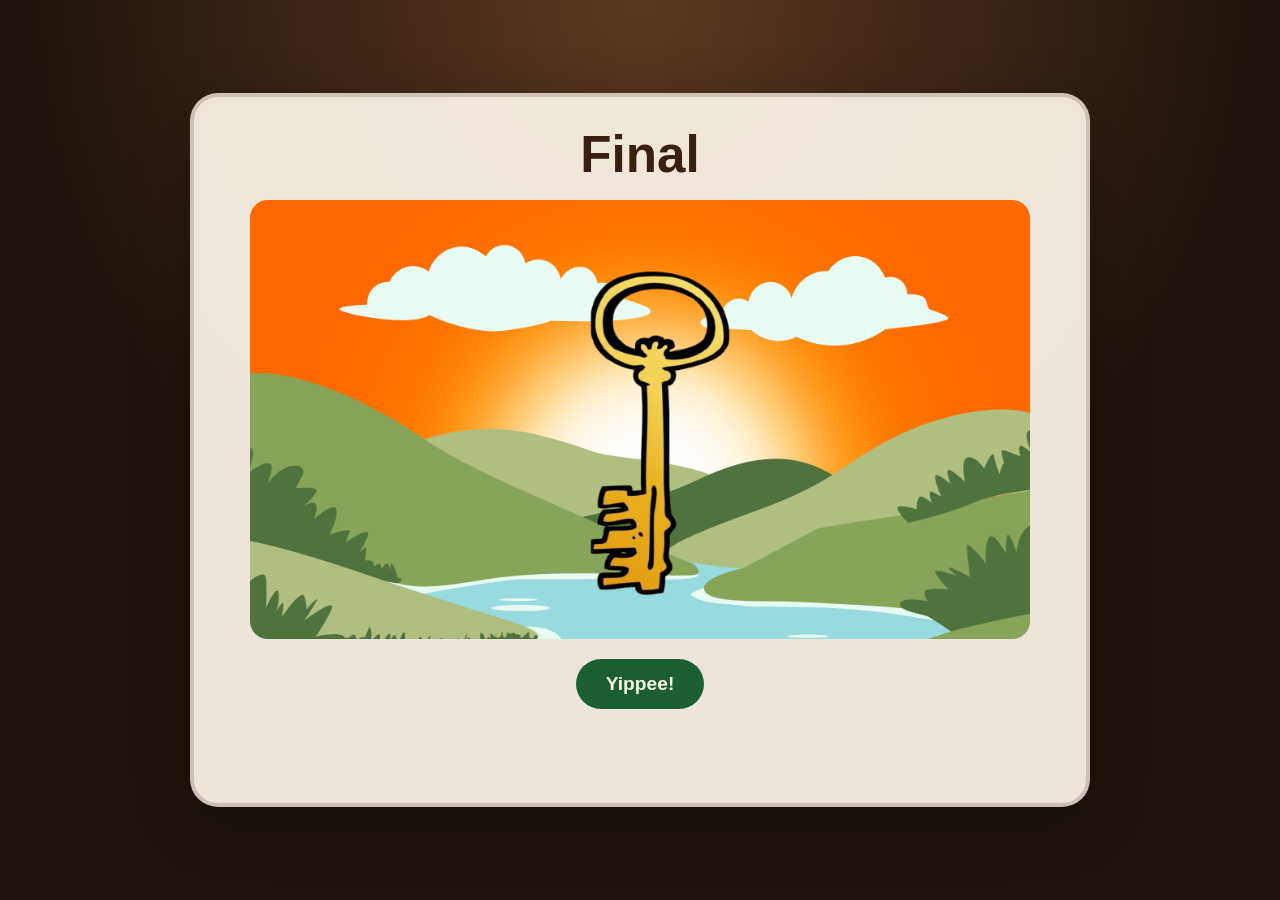
<file: final.html>
<!DOCTYPE html>
<html lang="en">
<head>
	<meta charset="UTF-8">
	<meta name="viewport" content="width=device-width, initial-scale=1.0">
	<title>Final</title>
	<style>
		:root {
			--bg: #1f140d;
			--card: #f7efe3;
			--text: #3a2010;
			--accent: #1a5e32;
			--accent-hover: #145228;
		}

		* {
			box-sizing: border-box;
		}

		body {
			margin: 0;
			min-height: 100vh;
			display: grid;
			place-items: center;
			background: radial-gradient(circle at top, #5b3922 0%, var(--bg) 55%);
			font-family: Arial, sans-serif;
			color: var(--text);
		}

		.card {
			width: min(92vw, 900px);
			background: rgba(247, 239, 227, 0.96);
			border: 4px solid rgba(58, 32, 16, 0.18);
			border-radius: 28px;
			padding: 28px;
			box-shadow: 0 18px 60px rgba(0, 0, 0, 0.28);
			text-align: center;
		}

		h1 {
			margin: 0 0 16px;
			font-size: clamp(2rem, 4vw, 3.4rem);
		}

		img {
			width: min(100%, 780px);
			height: auto;
			display: block;
			margin: 0 auto 20px;
			border-radius: 18px;
		}

		button {
			appearance: none;
			border: 0;
			border-radius: 999px;
			padding: 14px 30px;
			font-size: 1.2rem;
			font-weight: 700;
			color: #fdf7e7;
			background: var(--accent);
			cursor: pointer;
			transition: transform 0.15s ease, background-color 0.2s ease;
		}

		button:hover {
			background: var(--accent-hover);
			transform: translateY(-1px);
		}

		#message {
			min-height: 2.2em;
			margin-top: 16px;
			font-size: 1.4rem;
			font-weight: 700;
		}
	</style>
</head>
<body>
	<main class="card">
		<h1>Final</h1>
		<img src="Stove CS Project (1).png" alt="Stove CS Project image">
		<button id="yippee-button" type="button">Yippee!</button>
		<div id="message" aria-live="polite"></div>
	</main>

	<script>
		const button = document.getElementById('yippee-button');
		const message = document.getElementById('message');

		button.addEventListener('click', () => {
			message.textContent = 'Yippee!';
		});
	</script>
	<script src="music.js"></script>
</body>
</html>
</file>
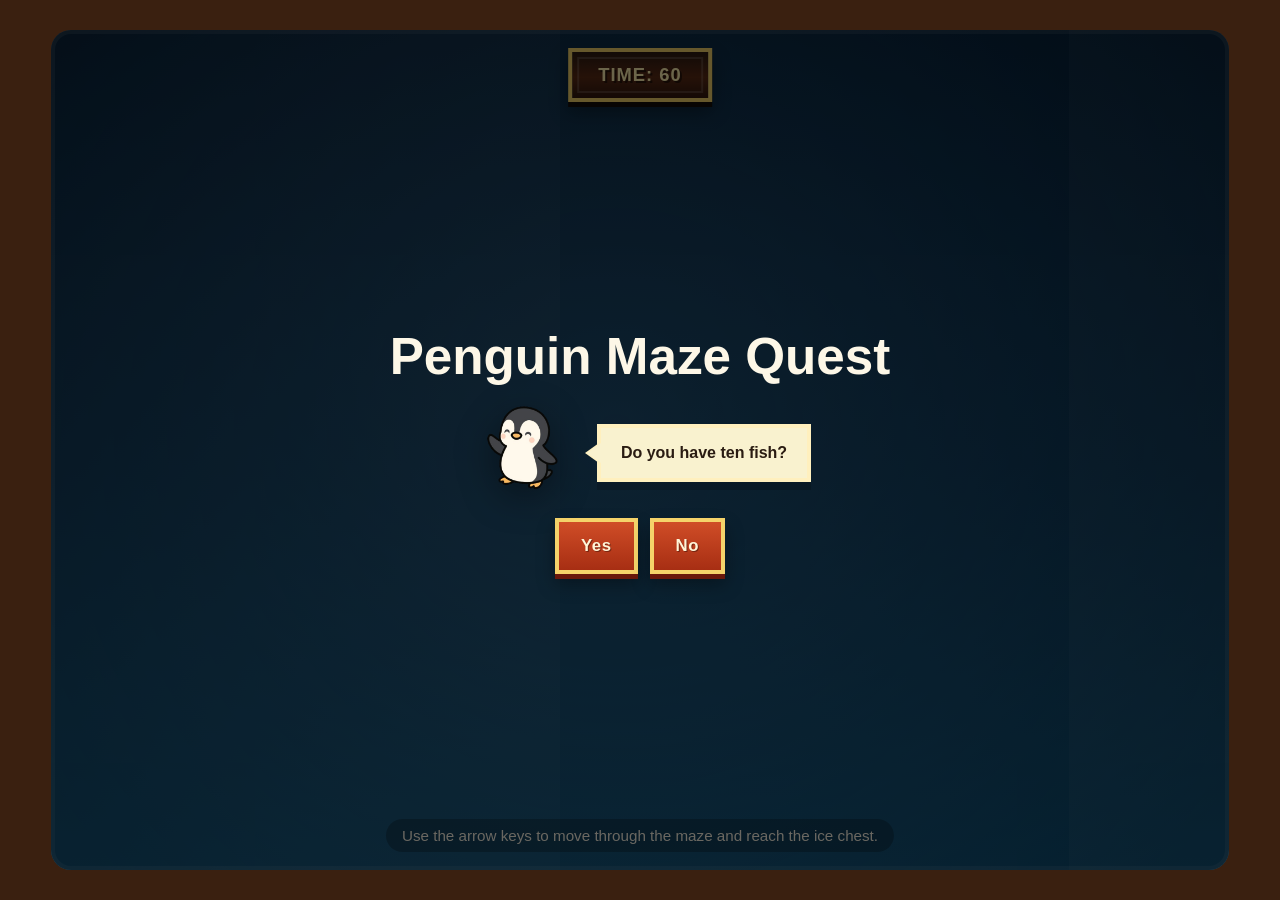
<file: maze.html>
<!DOCTYPE html>
<html lang="en">
<head>
    <meta charset="UTF-8">
    <meta name="viewport" content="width=device-width, initial-scale=1.0">
    <title>Maze Quest</title>
    <style>
        :root {
            --frame: #3a2010;
            --ocean-top: #031d35;
            --ocean-mid: #06304f;
            --ocean-bottom: #0c4b70;
            --seaweed-dark: #173726;
            --seaweed-mid: #245a43;
            --text: #fdf7e7;
        }

        html, body {
            width: 100%;
            height: 100%;
            margin: 0;
        }

        body {
            display: flex;
            justify-content: center;
            align-items: center;
            background: var(--frame);
            border: 20px solid var(--frame);
            box-sizing: border-box;
            overflow: hidden;
            font-family: Arial, Helvetica, sans-serif;
        }

        #game-wrapper {
            position: relative;
            width: 95%;
            max-width: 1300px;
            height: calc(100vh - 60px);
            border-radius: 20px;
            overflow: hidden;
            background: linear-gradient(180deg, var(--ocean-top), var(--ocean-mid) 52%, var(--ocean-bottom));
            box-shadow: inset 0 0 0 4px rgba(255, 255, 255, 0.08);
        }

        #game-wrapper::before {
            content: '';
            position: absolute;
            inset: 0;
            background:
                radial-gradient(circle at 20% 20%, rgba(128, 201, 255, 0.22), transparent 26%),
                radial-gradient(circle at 70% 30%, rgba(65, 141, 214, 0.18), transparent 28%),
                radial-gradient(circle at 30% 75%, rgba(12, 84, 153, 0.22), transparent 26%),
                linear-gradient(90deg, rgba(255,255,255,0.03) 0 24%, rgba(255,255,255,0) 24% 48%, rgba(255,255,255,0.04) 48% 72%, rgba(255,255,255,0) 72% 100%);
            background-size: 240% 240%, 240% 240%, 240% 240%, 180% 180%;
            animation: oceanShift 10s linear infinite;
            opacity: 0.9;
            pointer-events: none;
        }

        canvas {
            position: absolute;
            inset: 0;
            width: 100%;
            height: 100%;
        }

        #mazeCanvas {
            z-index: 1;
        }

        #gameCanvas {
            z-index: 2;
        }

        #hud {
            position: absolute;
            top: 18px;
            left: 50%;
            transform: translateX(-50%);
            z-index: 10;
            display: flex;
            justify-content: center;
            color: var(--text);
            font-weight: 700;
        }

        .pill {
            white-space: nowrap;
        }

        #timerText {
            position: relative;
            padding: 12px 26px;
            border: 4px solid #f5d36a;
            border-radius: 0;
            background: linear-gradient(180deg, #2c1a10, #5a2a14 55%, #31170d);
            color: #fff2b2;
            font-size: 1.15rem;
            letter-spacing: 1px;
            text-transform: uppercase;
            text-shadow: 2px 2px 0 rgba(0, 0, 0, 0.5);
            box-shadow: 0 5px 0 #130b07, 0 10px 18px rgba(0, 0, 0, 0.35);
        }

        #timerText::before {
            content: '';
            position: absolute;
            inset: 5px;
            border: 2px solid rgba(255, 255, 255, 0.14);
            pointer-events: none;
        }

        #instructions {
            position: absolute;
            left: 50%;
            bottom: 18px;
            transform: translateX(-50%);
            z-index: 10;
            color: var(--text);
            background: rgba(0, 0, 0, 0.25);
            border-radius: 999px;
            padding: 8px 16px;
            font-size: 0.95rem;
            text-align: center;
        }

        #start-screen,
        #end-screen {
            position: absolute;
            inset: 0;
            z-index: 20;
            display: flex;
            flex-direction: column;
            justify-content: center;
            align-items: center;
            text-align: center;
            padding: 24px;
            background: rgba(0, 0, 0, 0.58);
            color: var(--text);
        }

        #end-screen {
            background:
                radial-gradient(circle at top, rgba(255, 237, 170, 0.18), transparent 28%),
                linear-gradient(180deg, rgba(16, 8, 32, 0.84), rgba(48, 16, 72, 0.88) 55%, rgba(12, 28, 68, 0.92));
        }

        #end-screen.retro-success {
            background:
                radial-gradient(circle at 50% 18%, rgba(255, 246, 194, 0.34), transparent 24%),
                repeating-linear-gradient(135deg, rgba(255,255,255,0.08) 0 8px, rgba(255,255,255,0.02) 8px 16px),
                linear-gradient(180deg, #230f46, #3d1767 48%, #0f2956);
        }

        #start-screen h1,
        #end-screen h1 {
            margin: 0 0 12px;
            font-size: clamp(2rem, 4vw, 4rem);
        }

        #end-screen.retro-success h1 {
            color: #fff1a8;
            text-shadow: 0 4px 0 #2a0d4d, 0 8px 18px rgba(0, 0, 0, 0.45);
            letter-spacing: 1px;
        }

        #end-screen p {
            max-width: 760px;
            line-height: 1.6;
            font-size: clamp(1rem, 2vw, 1.25rem);
            margin: 0 0 18px;
            padding: 12px 18px;
            border-radius: 20px;
            background: rgba(0, 0, 0, 0.30);
            border: 2px solid rgba(255, 255, 255, 0.12);
        }

        #end-screen.retro-success p {
            background: rgba(22, 10, 36, 0.55);
            border: 3px solid rgba(255, 241, 168, 0.7);
            box-shadow: inset 0 0 0 2px rgba(255, 255, 255, 0.08);
        }

        .button-row {
            display: flex;
            gap: 12px;
            flex-wrap: wrap;
            justify-content: center;
        }

        button {
            padding: 14px 22px;
            border: 4px solid #f5d36a;
            border-radius: 0;
            background: linear-gradient(180deg, #d04d27, #a72e13);
            color: #fff5d8;
            font-size: 1.05rem;
            font-weight: 800;
            letter-spacing: 0.5px;
            cursor: pointer;
            box-shadow: 0 5px 0 #6a180b, 0 10px 18px rgba(0, 0, 0, 0.35);
            text-shadow: 1px 1px 0 rgba(0,0,0,0.35);
        }

        button:hover {
            transform: translateY(-1px);
            filter: brightness(1.05);
        }

        button:active {
            transform: translateY(3px);
            box-shadow: 0 2px 0 #6a180b, 0 6px 14px rgba(0, 0, 0, 0.28);
        }

        #start-screen .intro-row {
            display: flex;
            gap: 18px;
            align-items: center;
            justify-content: center;
            flex-wrap: wrap;
            margin-bottom: 10px;
        }

        #penguin-portrait {
            width: 110px;
            height: 110px;
            object-fit: contain;
            image-rendering: auto;
            filter: drop-shadow(0 10px 18px rgba(0,0,0,0.4));
        }

        #speech-bubble {
            position: relative;
            max-width: 470px;
            padding: 16px 20px;
            border: 4px solid #fff0be;
            border-radius: 0;
            background: #f9f2cf;
            color: #2a1c12;
            font-weight: 700;
            box-shadow: 0 8px 0 rgba(0,0,0,0.18);
        }

        #speech-bubble::before {
            content: '';
            position: absolute;
            left: -14px;
            top: 50%;
            width: 0;
            height: 0;
            border-top: 10px solid transparent;
            border-bottom: 10px solid transparent;
            border-right: 14px solid #f9f2cf;
            transform: translateY(-50%);
            filter: drop-shadow(-2px 0 0 #fff0be);
        }

        @keyframes oceanShift {
            0% { background-position: 0% 0%, 100% 12%, 0% 100%, 0% 50%; }
            50% { background-position: 100% 8%, 0% 18%, 100% 0%, 100% 50%; }
            100% { background-position: 0% 0%, 100% 12%, 0% 100%, 0% 50%; }
        }

        #end-screen {
            display: none;
        }
    </style>
</head>
<body>
    <div id="game-wrapper">
        <canvas id="mazeCanvas"></canvas>
        <canvas id="gameCanvas"></canvas>

        <div id="hud">
            <div class="pill" id="timerText">Time: 60</div>
        </div>

        <div id="instructions">Use the arrow keys to move through the maze and reach the ice chest.</div>

        <div id="start-screen">
            <h1>Penguin Maze Quest</h1>
            <div class="intro-row">
                <img id="penguin-portrait" src="pen.png" alt="Penguin">
                <div id="speech-bubble">Do you have ten fish?</div>
            </div>
            <div class="button-row">
                <button id="yesNowButton">Yes</button>
                <button id="haveFishButton">No</button>
            </div>
        </div>

        <div id="end-screen">
            <h1 id="endTitle">Quest Complete!</h1>
            <p id="endMessage">You reached the ice chest.</p>
            <div class="button-row">
                <button id="restartButton">Return to Park</button>
            </div>
        </div>
    </div>
     <!-- besides style choices, the framework for the code above wass created using github copilot -->

    <script>
        const mazeCanvas = document.getElementById('mazeCanvas');
        const gameCanvas = document.getElementById('gameCanvas');
        const mazeCtx = mazeCanvas.getContext('2d');
        const gameCtx = gameCanvas.getContext('2d');
        const wrapper = document.getElementById('game-wrapper');
        const startScreen = document.getElementById('start-screen');
        const endScreen = document.getElementById('end-screen');
        const endTitle = document.getElementById('endTitle');
        const endMessage = document.getElementById('endMessage');
        const timerText = document.getElementById('timerText');
        const haveFishButton = document.getElementById('haveFishButton');
        const yesNowButton = document.getElementById('yesNowButton');
        const restartButton = document.getElementById('restartButton');

        const penguinImg=new Image();
        penguinImg.src='pen.png';

        const selectedAnimalSrc = localStorage.getItem('selectedAnimal') || 'pen.png';
        const selectedAnimalName = localStorage.getItem('selectedAnimalName') || 'Penguin';
        let playerImg=new Image();
        playerImg.src = selectedAnimalSrc;

        // Exit chest image (prefer local asset `icechest.png`, fallback to canvas drawing)
        const chestImg=new Image();
        chestImg.src='icechest.png';

        let running =false;
        let won =false;
        let lost =false;
        let lastTime =0;
        let countdown =60;
        let lastSecond =-1;
        let keys ={};

        let rows =0;
        let cols =0;
        let cellSize =40;
        let wallSize =12;
        let offsetX =0;
        let offsetY =0;
        let cells =[];
        let player =null;
        let exitCell =null;

        haveFishButton.addEventListener('click',() => {
            window.location.href ='park4.html';
        });

        yesNowButton.addEventListener('click',startGame);

        document.addEventListener('keydown',event => {
            keys[event.key] =true;
            if (['ArrowUp', 'ArrowDown', 'ArrowLeft', 'ArrowRight'].includes(event.key)) {
                event.preventDefault();
            }
        });

        document.addEventListener('keyup', event => {
            keys[event.key] = false;
        });

        window.addEventListener('resize', resizeGame);

        function resizeGame() {
            const rect = wrapper.getBoundingClientRect();
            const dpr = window.devicePixelRatio || 1;

            mazeCanvas.width = rect.width * dpr;
            mazeCanvas.height = rect.height * dpr;
            gameCanvas.width = rect.width * dpr;
            gameCanvas.height = rect.height * dpr;

            mazeCtx.setTransform(dpr, 0, 0, dpr, 0, 0);
            gameCtx.setTransform(dpr, 0, 0, dpr, 0, 0);

            buildMaze(rect.width, rect.height);
        }

        function buildMaze(width, height) {
            cellSize = Math.max(38, Math.min(56, Math.floor(Math.min(width, height) / 14)));
            wallSize = Math.max(10, Math.floor(cellSize * 0.28));

            cols = Math.max(15, Math.floor(width / cellSize));
            rows = Math.max(11, Math.floor(height / cellSize));
            if (cols % 2 === 0) cols -= 1;
            if (rows % 2 === 0) rows -= 1;

            offsetX = Math.floor((width - cols * cellSize) / 2);
            offsetY = Math.floor((height - rows * cellSize) / 2);

            cells = Array.from({ length: rows }, (_, row) =>
                Array.from({ length: cols }, (_, col) => ({
                    row,
                    col,
                    walls: { top: true, right: true, bottom: true, left: true },
                    visited: false
                }))
            );

            const start = cells[1][1];
            start.visited = true;
            const stack = [start];

            while (stack.length) {
                const current = stack[stack.length - 1];
                const neighbors = getNeighbors(current).filter(cell => !cell.visited);

                if (!neighbors.length) {
                    stack.pop();
                    continue;
                }

                const next = neighbors[Math.floor(Math.random() * neighbors.length)];
                removeWalls(current, next);
                next.visited = true;
                stack.push(next);
            }

            exitCell = cells[rows-2][cols-2];

            player = {
                row: 1,
                col: 1,
                x: cellCenterX(1),
                y: cellCenterY(1),
                moving: false,
                startX: 0,
                startY: 0,
                endX: 0,
                endY: 0,
                progress: 0
            };

            countdown = 60;
            lastSecond = -1;
            updateHud();
        }

        function getNeighbors(cell) {
            const results = [];
            const { row, col } = cell;

            if (row > 1) results.push(cells[row - 2][col]);
            if (row < rows - 2) results.push(cells[row + 2][col]);
            if (col > 1) results.push(cells[row][col - 2]);
            if (col < cols - 2) results.push(cells[row][col + 2]);

            return results;
        }

        function removeWalls(a, b) {
            const rowDiff = a.row - b.row;
            const colDiff = a.col - b.col;

            if (rowDiff === 2) {
                a.walls.top = false;
                b.walls.bottom = false;
                clearBetween(a.row - 1, a.col);
            } else if (rowDiff === -2) {
                a.walls.bottom = false;
                b.walls.top = false;
                clearBetween(a.row + 1, a.col);
            } else if (colDiff === 2) {
                a.walls.left = false;
                b.walls.right = false;
                clearBetween(a.row, a.col - 1);
            } else if (colDiff === -2) {
                a.walls.right = false;
                b.walls.left = false;
                clearBetween(a.row, a.col + 1);
            }
        }

        function clearBetween(row, col) {
            if (cells[row] && cells[row][col]) {
                cells[row][col].walls.top = false;
                cells[row][col].walls.right = false;
                cells[row][col].walls.bottom = false;
                cells[row][col].walls.left = false;
            }
        }

        function cellCenterX(col) {
            return offsetX + col * cellSize + cellSize / 2;
        }

        function cellCenterY(row) {
            return offsetY + row * cellSize + cellSize / 2;
        }

        function updateHud() {
            timerText.textContent = `Time: ${Math.max(0, countdown)}`;
        }

        function canMove(row, col, direction) {
            const cell = cells[row]?.[col];
            if (!cell) return false;

            // Also verify the target cell's opposing wall so the move is always mutually allowed
            if (direction === 'up') {
                if (row <= 0 || cell.walls.top) return false;
                const target = cells[row - 1]?.[col];
                return target && !target.walls.bottom;
            }
            if (direction === 'down') {
                if (row >= rows - 1 || cell.walls.bottom) return false;
                const target = cells[row + 1]?.[col];
                return target && !target.walls.top;
            }
            if (direction === 'left') {
                if (col <= 0 || cell.walls.left) return false;
                const target = cells[row]?.[col - 1];
                return target && !target.walls.right;
            }
            if (direction === 'right') {
                if (col >= cols - 1 || cell.walls.right) return false;
                const target = cells[row]?.[col + 1];
                return target && !target.walls.left;
            }
            return false;
        }

        function tryMove(direction) {
            if (!running || won || lost || player.moving) return;
            if (!canMove(player.row, player.col, direction)) return;

            const nextRow = direction === 'up' ? player.row - 1 : direction === 'down' ? player.row + 1 : player.row;
            const nextCol = direction === 'left' ? player.col - 1 : direction === 'right' ? player.col + 1 : player.col;

            player.moving = true;
            player.progress = 0;
            player.startX = player.x;
            player.startY = player.y;
            player.endX = cellCenterX(nextCol);
            player.endY = cellCenterY(nextRow);
            player.row = nextRow;
            player.col = nextCol;
        }

        function drawMaze() {
            const width = wrapper.clientWidth;
            const height = wrapper.clientHeight;

            mazeCtx.clearRect(0, 0, width, height);

            const bgGlow = mazeCtx.createRadialGradient(width * 0.5, height * 0.35, 20, width * 0.5, height * 0.5, Math.max(width, height) * 0.9);
            bgGlow.addColorStop(0, 'rgba(255,255,255,0.08)');
            bgGlow.addColorStop(1, 'rgba(255,255,255,0)');
            mazeCtx.fillStyle = bgGlow;
            mazeCtx.fillRect(0, 0, width, height);

            for (let row = 0; row < rows; row++) {
                for (let col = 0; col < cols; col++) {
                    const cell = cells[row][col];
                    const x = offsetX + col * cellSize;
                    const y = offsetY + row * cellSize;

                    mazeCtx.fillStyle = 'rgba(255,255,255,0.02)';
                    mazeCtx.fillRect(x, y, cellSize, cellSize);

                    if (cell.walls.top) drawBlock(x - wallSize / 2, y - wallSize / 2, cellSize + wallSize, wallSize, true);
                    if (cell.walls.right) drawBlock(x + cellSize - wallSize / 2, y - wallSize / 2, wallSize, cellSize + wallSize, false);
                    if (cell.walls.bottom) drawBlock(x - wallSize / 2, y + cellSize - wallSize / 2, cellSize + wallSize, wallSize, true);
                    if (cell.walls.left) drawBlock(x - wallSize / 2, y - wallSize / 2, wallSize, cellSize + wallSize, false);
                }
            }

            drawExitChest();
        }

        function drawBlock(x, y, w, h, horizontal) {
            const gradient = gameCtx.createLinearGradient(x, y, x + (horizontal ? 0 : w), y + (horizontal ? h : 0));
            gradient.addColorStop(0, '#173726');
            gradient.addColorStop(0.45, '#245a43');
            gradient.addColorStop(1, '#102d1f');

            gameCtx.fillStyle = gradient;
            gameCtx.fillRect(x, y, w, h);

            gameCtx.fillStyle = 'rgba(92, 176, 120, 0.14)';
            if (horizontal) {
                gameCtx.fillRect(x, y, w, Math.max(2, Math.floor(h * 0.22)));
            } else {
                gameCtx.fillRect(x, y, Math.max(2, Math.floor(w * 0.22)), h);
            }
        }

        function drawExitChest() {
            const x = cellCenterX(exitCell.col);
            const y = cellCenterY(exitCell.row);
            const size = cellSize * 0.56;
            // Prefer drawing the actual icechest asset if available
            if (chestImg && chestImg.complete && chestImg.naturalWidth > 0) {
                gameCtx.drawImage(chestImg, x - size / 2, y - size / 2, size, size);
                return;
            }

            
            gameCtx.save();
            gameCtx.translate(x, y);

            gameCtx.fillStyle = 'rgba(255, 244, 180, 0.22)';
            gameCtx.beginPath();
            gameCtx.arc(0, 0, size * 0.9, 0, Math.PI * 2);
            gameCtx.fill();

            gameCtx.fillStyle = '#b47a42';
            gameCtx.fillRect(-size * 0.5, -size * 0.2, size, size * 0.5);
            gameCtx.fillStyle = '#8a5b2e';
            gameCtx.fillRect(-size * 0.5, -size * 0.28, size, size * 0.18);
            gameCtx.strokeStyle = '#f3d7a1';
            gameCtx.lineWidth = 3;
            gameCtx.strokeRect(-size * 0.5, -size * 0.2, size, size * 0.5);
            gameCtx.fillStyle = '#f0fffe';
            gameCtx.beginPath();
            gameCtx.moveTo(-size * 0.12, -size * 0.2);
            gameCtx.lineTo(size * 0.12, -size * 0.2);
            gameCtx.lineTo(size * 0.08, size * 0.15);
            gameCtx.lineTo(-size * 0.08, size * 0.15);
            gameCtx.closePath();
            gameCtx.fill();

            gameCtx.restore();
        }

        function drawPlayer() {
            const size = cellSize * 0.92;

            gameCtx.save();
            gameCtx.translate(player.x, player.y);

            if (playerImg.complete && playerImg.naturalWidth > 0) {
                gameCtx.drawImage(playerImg, -size / 2, -size / 2, size, size);
            } else {
                gameCtx.fillStyle = '#0f1d2b';
                gameCtx.beginPath();
                gameCtx.ellipse(0, 0, size * 0.36, size * 0.42, 0, 0, Math.PI * 2);
                gameCtx.fill();
                gameCtx.fillStyle = '#ffffff';
                gameCtx.beginPath();
                gameCtx.ellipse(0, size * 0.05, size * 0.22, size * 0.28, 0, 0, Math.PI * 2);
                gameCtx.fill();
            }

            gameCtx.restore();
        }

        function movePlayer(delta) {
            if (!player.moving) return;

            player.progress += delta * 5;
            const t = Math.min(1, player.progress);
            player.x = player.startX + (player.endX - player.startX) * t;
            player.y = player.startY + (player.endY - player.startY) * t;

            if (t >= 1) {
                player.moving = false;
                player.x = player.endX;
                player.y = player.endY;
                if (player.row === exitCell.row && player.col === exitCell.col) {
                    finishGame(true, 'You reached the ice chest and finished the maze quest.');
                }
            }
        }

        function finishGame(success, message) {
            running = false;
            won = success;
            lost = !success;
            endScreen.classList.toggle('retro-success', success);
            endTitle.textContent = success ? 'Great Job! You Found the Ice Chest!' : 'Quest Failed';
            endMessage.textContent = success ? 'Congrats, return to the park to continue your adventure.' : message;
            // add a short celebratory pulse class
            endTitle.classList.add('celebrate');
            setTimeout(() => endTitle.classList.remove('celebrate'), 2500);
            endScreen.style.display = 'flex';
        }

        function startGame() {
            startScreen.style.display = 'none';
            endScreen.style.display = 'none';
            endScreen.classList.remove('retro-success');
            running = true;
            won=false;
            lost=false;
            keys={};
            playerImg =new Image();
            playerImg.src = selectedAnimalSrc;
            resizeGame();
            lastTime =performance.now();
            requestAnimationFrame(loop);
        }

        restartButton.addEventListener('click', () => {
            window.location.href = 'park4.html';
        });

        function loop(timestamp) {
            if (!running) {
                return;
            }
//const meanss caan not be resasssigned after it is first set
            const delta = Math.min(0.05, (timestamp - lastTime) / 1000 || 0);
            lastTime = timestamp;

            const second = Math.floor(timestamp / 1000);

            //i did this hopefully it works
            if (second !==lastSecond){
                lastSecond =second;
                countdown -= 1;
                updateHud();
                if (countdown<0){
                    finishGame(false, 'Time ran out before you reached the ice chest.');
                    return;
                }
            }

            if (!player.moving){
                if(keys.ArrowUp) 
                {tryMove('up');}

                else if(keys.ArrowDown) 
                {tryMove('down');}

                else if(keys.ArrowLeft) 
                {tryMove('left');}

                else if(keys.ArrowRight) 
                {tryMove('right');}
            }

            movePlayer(delta);

            gameCtx.clearRect(0, 0, gameCanvas.width, gameCanvas.height);
            drawMaze();
            drawPlayer();

            requestAnimationFrame(loop);
        }

        resizeGame();
    </script>
    <script>
        window.STOVE_MUSIC_SRC = 'ocean.mp3';
    </script>
    <script src="music.js"></script>
</body>
</html>
</file>
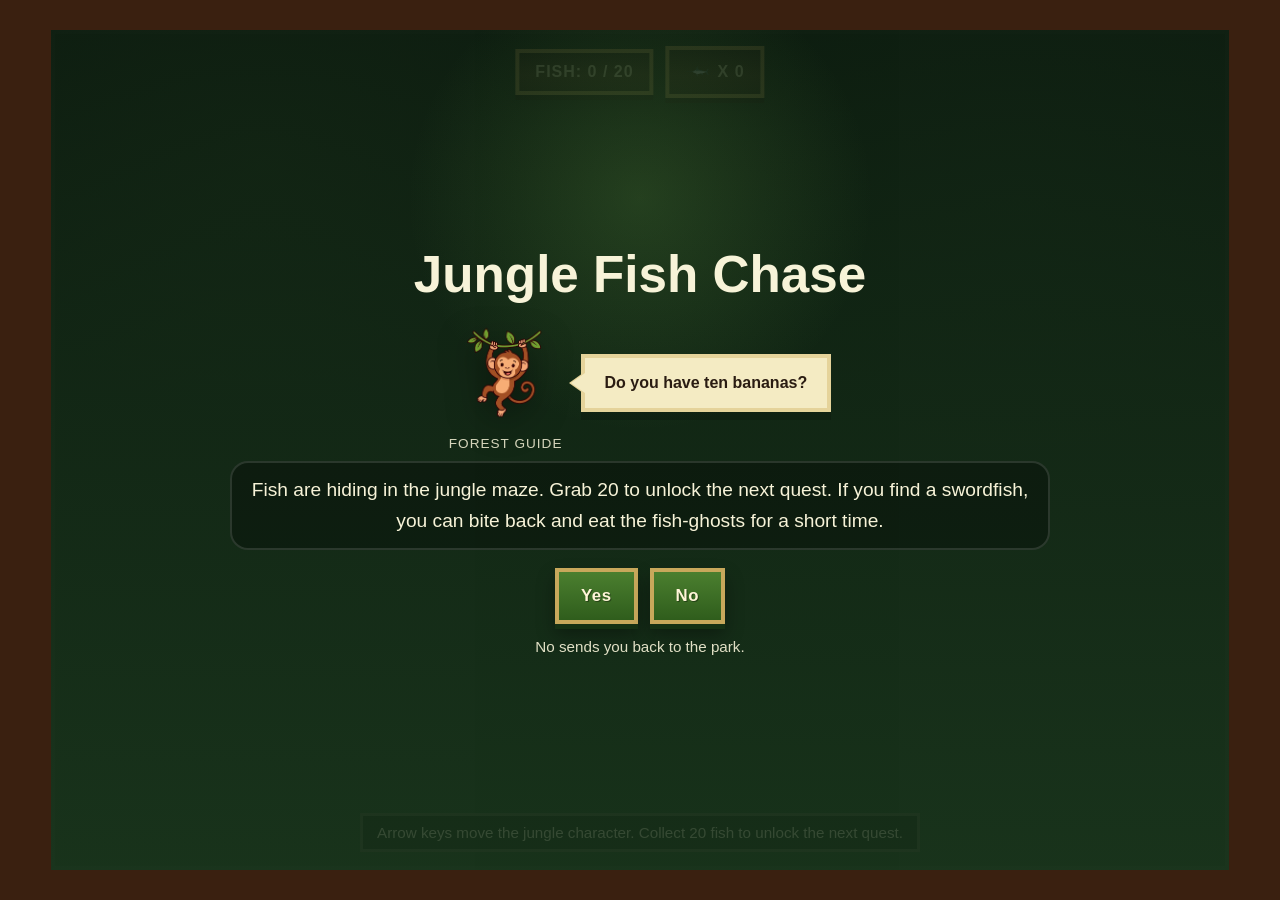
<file: pacman.html>
<!DOCTYPE html>
<html lang="en">
<head>
    <meta charset="UTF-8">
    <meta name="viewport" content="width=device-width, initial-scale=1.0">
    <title>Jungle Fish Chase</title>
    <style>
        :root {
            --frame: #3a2010;
            --jungle-top: #102916;
            --jungle-mid: #173b20;
            --jungle-bottom: #214b28;
            --hedge-dark: #15311b;
            --hedge-mid: #2d6a35;
            --hedge-light: #71a85c;
            --text: #f7f3d8;
            --panel: rgba(18, 34, 20, 0.72);
        }

        html, body {
            width: 100%;
            height: 100%;
            margin: 0;
        }

        body {
            display: flex;
            justify-content: center;
            align-items: center;
            background: var(--frame);
            border: 20px solid var(--frame);
            box-sizing: border-box;
            overflow: hidden;
            font-family: Arial, Helvetica, sans-serif;
        }

        #game-wrapper {
            position: relative;
            width: 95%;
            max-width: 1300px;
            height: calc(100vh - 60px);
            overflow: hidden;
            background:
                radial-gradient(circle at 18% 16%, rgba(126, 190, 90, 0.15), transparent 22%),
                radial-gradient(circle at 82% 20%, rgba(51, 122, 62, 0.18), transparent 22%),
                linear-gradient(180deg, var(--jungle-top), var(--jungle-mid) 52%, var(--jungle-bottom));
            box-shadow: inset 0 0 0 4px rgba(255, 255, 255, 0.06);
        }

        #game-wrapper::before {
            content: '';
            position: absolute;
            inset: 0;
            pointer-events: none;
            background:
                linear-gradient(90deg, rgba(255,255,255,0.03) 0 20%, rgba(255,255,255,0) 20% 40%, rgba(255,255,255,0.04) 40% 60%, rgba(255,255,255,0) 60% 80%, rgba(255,255,255,0.03) 80% 100%),
                radial-gradient(circle at 16% 74%, rgba(110, 182, 82, 0.18), transparent 18%),
                radial-gradient(circle at 86% 72%, rgba(36, 85, 38, 0.20), transparent 20%);
            background-size: 180% 180%, 220% 220%, 240% 240%;
            animation: forestShift 12s linear infinite;
            opacity: 0.9;
        }

        canvas {
            position: absolute;
            inset: 0;
            width: 100%;
            height: 100%;
        }

        #mazeCanvas { z-index: 1; }
        #entityCanvas { z-index: 2; }

        #hud {
            position: absolute;
            top: 16px;
            left: 50%;
            transform: translateX(-50%);
            z-index: 10;
            display: flex;
            gap: 12px;
            align-items: center;
            flex-wrap: wrap;
            justify-content: center;
            color: var(--text);
            font-weight: 800;
        }

        .hud-box {
            display: inline-flex;
            align-items: center;
            gap: 8px;
            padding: 10px 16px;
            border: 4px solid #c8a85b;
            background: linear-gradient(180deg, #281d11, #4b341d 58%, #2f2112);
            color: #fff5c7;
            text-transform: uppercase;
            letter-spacing: 1px;
            box-shadow: 0 5px 0 #110b06, 0 10px 18px rgba(0, 0, 0, 0.35);
        }

        .hud-box img {
            width: 24px;
            height: 24px;
        }

        #instructions {
            position: absolute;
            left: 50%;
            bottom: 18px;
            transform: translateX(-50%);
            z-index: 10;
            color: var(--text);
            background: var(--panel);
            border: 3px solid rgba(255, 245, 207, 0.24);
            border-radius: 0;
            padding: 8px 14px;
            font-size: 0.95rem;
            text-align: center;
        }

        #start-screen,
        #end-screen {
            position: absolute;
            inset: 0;
            z-index: 20;
            display: flex;
            flex-direction: column;
            justify-content: center;
            align-items: center;
            text-align: center;
            padding: 24px;
            color: var(--text);
        }

        #start-screen {
            background:
                radial-gradient(circle at 50% 20%, rgba(120, 183, 82, 0.20), transparent 26%),
                linear-gradient(180deg, rgba(13, 28, 15, 0.88), rgba(22, 46, 24, 0.86));
        }

        #end-screen {
            display: none;
            background:
                radial-gradient(circle at 50% 18%, rgba(210, 255, 180, 0.26), transparent 24%),
                linear-gradient(180deg, rgba(11, 29, 13, 0.90), rgba(40, 78, 33, 0.94) 55%, rgba(12, 20, 12, 0.96));
        }

        #end-screen.unlocked {
            background:
                radial-gradient(circle at 50% 16%, rgba(255, 247, 177, 0.30), transparent 22%),
                repeating-linear-gradient(135deg, rgba(255,255,255,0.06) 0 8px, rgba(255,255,255,0.015) 8px 16px),
                linear-gradient(180deg, #102713, #274c25 52%, #102312);
        }

        #start-screen h1,
        #end-screen h1 {
            margin: 0 0 12px;
            font-size: clamp(2rem, 4vw, 4rem);
        }

        #end-screen h1 {
            color: #fff3a3;
            text-shadow: 0 4px 0 #1f3d17, 0 8px 18px rgba(0, 0, 0, 0.45);
            letter-spacing: 1px;
        }

        #end-screen p,
        #start-screen p {
            max-width: 780px;
            line-height: 1.6;
            font-size: clamp(1rem, 2vw, 1.2rem);
            margin: 0 0 18px;
            padding: 12px 18px;
            border-radius: 18px;
            background: rgba(0, 0, 0, 0.30);
            border: 2px solid rgba(255, 255, 255, 0.12);
        }

        #end-screen.unlocked p {
            background: rgba(10, 28, 15, 0.55);
            border: 3px solid rgba(255, 244, 178, 0.72);
            box-shadow: inset 0 0 0 2px rgba(255, 255, 255, 0.07);
        }

        #endMessage {
            display: inline-flex;
            flex-direction: column;
            gap: 8px;
            max-width: 760px;
        }

        #endMessage .retro-count {
            display: block;
            color: #fff3a3;
            font-size: 1.1em;
            letter-spacing: 0.5px;
        }

        #endMessage .retro-line {
            display: block;
            color: #f7f3d8;
        }

        .button-row {
            display: flex;
            gap: 12px;
            flex-wrap: wrap;
            justify-content: center;
        }

        button {
            padding: 14px 22px;
            border: 4px solid #c8a85b;
            border-radius: 0;
            background: linear-gradient(180deg, #4b7f2f, #2f5d1c);
            color: #fff5d8;
            font-size: 1.05rem;
            font-weight: 800;
            letter-spacing: 0.5px;
            cursor: pointer;
            box-shadow: 0 5px 0 #163114, 0 10px 18px rgba(0, 0, 0, 0.35);
            text-shadow: 1px 1px 0 rgba(0,0,0,0.35);
        }

        button:hover {
            transform: translateY(-1px);
            filter: brightness(1.06);
        }

        button:active {
            transform: translateY(3px);
            box-shadow: 0 2px 0 #163114, 0 6px 14px rgba(0, 0, 0, 0.28);
        }

        #start-screen .intro-row {
            display: flex;
            gap: 18px;
            align-items: center;
            justify-content: center;
            flex-wrap: wrap;
            margin-bottom: 10px;
        }

        #monkey-portrait {
            width: 112px;
            height: 112px;
            object-fit: contain;
            filter: drop-shadow(0 10px 18px rgba(0,0,0,0.4));
        }

        #speech-bubble {
            position: relative;
            max-width: 470px;
            padding: 16px 20px;
            border: 4px solid #e5d39a;
            border-radius: 0;
            background: #f4ebc3;
            color: #2a1c12;
            font-weight: 700;
            box-shadow: 0 8px 0 rgba(0,0,0,0.18);
        }

        #speech-bubble::before {
            content: '';
            position: absolute;
            left: -14px;
            top: 50%;
            width: 0;
            height: 0;
            border-top: 10px solid transparent;
            border-bottom: 10px solid transparent;
            border-right: 14px solid #f4ebc3;
            transform: translateY(-50%);
            filter: drop-shadow(-2px 0 0 #e5d39a);
        }

        #start-screen .small-note {
            opacity: 0.9;
            font-size: 0.95rem;
            margin-top: 14px;
        }

        .portrait-stack {
            display: flex;
            flex-direction: column;
            align-items: center;
            gap: 8px;
        }

        .tiny-caption {
            font-size: 0.85rem;
            text-transform: uppercase;
            letter-spacing: 1px;
            opacity: 0.85;
        }

        @keyframes forestShift {
            0% { background-position: 0% 0%, 0% 0%, 100% 12%; }
            50% { background-position: 100% 10%, 100% 20%, 0% 10%; }
            100% { background-position: 0% 0%, 0% 0%, 100% 12%; }
        }

        @keyframes unlockPulse {
            0%, 100% { transform: scale(1); }
            50% { transform: scale(1.02); }
        }

        #end-screen h1.pulse {
            animation: unlockPulse 1.2s ease-in-out 2;
        }
    </style>
</head>
<body>
    <div id="game-wrapper">
        <canvas id="mazeCanvas"></canvas>
        <canvas id="entityCanvas"></canvas>

        <div id="hud">
            <div class="hud-box" id="fishHud">Fish: 0 / 20</div>
            <div class="hud-box" id="swordfishHud"><img src="swordfish.png" alt="Swordfish"> x 0</div>
        </div>

        <div id="instructions">Arrow keys move the jungle character. Collect 20 fish to unlock the next quest.</div>

        <div id="start-screen">
            <h1>Jungle Fish Chase</h1>
            <div class="intro-row">
                <div class="portrait-stack">
                    <img id="monkey-portrait" src="monkey.png" alt="Monkey guide">
                    <div class="tiny-caption">Forest Guide</div>
                </div>
                <div id="speech-bubble">Do you have ten bananas?</div>
            </div>
            <p>Fish are hiding in the jungle maze. Grab 20 to unlock the next quest. If you find a swordfish, you can bite back and eat the fish-ghosts for a short time.</p>
            <div class="button-row">
                <button id="yesButton">Yes</button>
                <button id="noButton">No</button>
            </div>
            <div class="small-note">No sends you back to the park.</div>
        </div>

        <div id="end-screen">
            <h1 id="endTitle">Quest Complete!</h1>
            <p id="endMessage">You unlocked the next quest.</p>
            <div class="button-row">
                <button id="returnButton">Return to Park</button>
            </div>
        </div>
    </div>

    <script>
        const mazeCanvas = document.getElementById('mazeCanvas');
        const entityCanvas = document.getElementById('entityCanvas');
        const mazeCtx = mazeCanvas.getContext('2d');
        const entityCtx = entityCanvas.getContext('2d');
        const wrapper = document.getElementById('game-wrapper');
        const startScreen = document.getElementById('start-screen');
        const endScreen = document.getElementById('end-screen');
        const endTitle = document.getElementById('endTitle');
        const endMessage = document.getElementById('endMessage');
        const returnButton = document.getElementById('returnButton');
        const yesButton = document.getElementById('yesButton');
        const noButton = document.getElementById('noButton');
        const fishHud = document.getElementById('fishHud');
        const swordfishHud = document.getElementById('swordfishHud');

        const selectedAnimalSrc = localStorage.getItem('selectedAnimal') || 'monkey.png';
        const selectedAnimalName = localStorage.getItem('selectedAnimalName') || 'Character';
        const swordfishImg = new Image();
        swordfishImg.src = 'swordfish.png';
        const ghostImg = new Image();
        ghostImg.src = 'ghost.png';
        const playerImg = new Image();
        playerImg.src = selectedAnimalSrc;

        const REQUIRED_FISH = 20;
        const POWER_DURATION = 9;

        const MAP = [
            '###################',
            '#P....#...o...#..G#',
            '#.###.#.###.#.#.###',
            '#...#.#...#.#.#...#',
            '###.#.###.#.#.###.#',
            '#...#.....#.#.....#',
            '#.#######.#.#####.#',
            '#.....#...#...#...#',
            '###.#.#.#####.#.###',
            '#G..#.#..G..#.#..G#',
            '#.###.#####.#.###.#',
            '#...#...o...#...#.#',
            '#.#####.###.#####.#',
            '#..G#.....#.....#.#',
            '#.#.#.###.#.###.#.#',
            '#o..#...#...#...oG#',
            '###################'
        ];

        let running = false;
        let unlocked = false;
        let keys = {};
        let lastTime = 0;
        let tileSize = 0;
        let rows = MAP.length;
        let cols = MAP[0].length;
        let offsetX = 0;
        let offsetY = 0;
        let board = [];
        let walls = [];
        let pellets = [];
        let powerUps = [];
        let player = null;
        let ghosts = [];
        let fishCount = 0;
        let swordfishCount = 0;
        let powerTimer = 0;
        let gameStarted = false;
        let endMode = 'park';

        yesButton.addEventListener('click', startGame);
        noButton.addEventListener('click', () => window.location.href = 'park3.html');

        document.addEventListener('keydown', event => {
            keys[event.key] = true;
            if (['ArrowUp', 'ArrowDown', 'ArrowLeft', 'ArrowRight'].includes(event.key)) {
                event.preventDefault();
            }
        });

        document.addEventListener('keyup', event => {
            keys[event.key] = false;
        });

        window.addEventListener('resize', resizeGame);

        function resizeGame() {
            const rect = wrapper.getBoundingClientRect();
            const dpr = window.devicePixelRatio || 1;

            mazeCanvas.width = rect.width *dpr;
            mazeCanvas.height = rect.height * dpr;
            entityCanvas.width = rect.width *dpr;
            entityCanvas.height = rect.height * dpr;

            mazeCtx.setTransform(dpr, 0, 0, dpr, 0, 0);
            entityCtx.setTransform(dpr, 0, 0, dpr, 0, 0);

            tileSize = Math.max(26, Math.min(44, Math.floor(Math.min(rect.width / cols, rect.height / rows))));
            offsetX = Math.floor((rect.width - cols * tileSize) / 2);
            offsetY = Math.floor((rect.height - rows * tileSize) / 2);

            if (gameStarted && board.length) {
                drawFrame();
            }
        }
//this function i did
        function startGame() {
            startScreen.style.display ='none';
            endScreen.style.display ='none';
            endScreen.classList.remove('unlocked');
            running =true;
            unlocked =false;
            gameStarted =true;
            fishCount =0;
            swordfishCount =0;
            powerTimer =0;
            keys ={};
            lastTime =performance.now();
            resizeGame();
            buildStaticBoard();
            drawFrame();
            requestAnimationFrame(loop);
        }

        function buildStaticBoard() {
            board = MAP.map(row => row.split(''));
            walls = [];
            pellets = [];
            powerUps = [];
            ghosts = [];

            for (let row = 0; row < rows; row++) {
                for (let col = 0; col < cols; col++) {
                    const tile = board[row][col];
                    if (tile === '#') walls.push({ row, col });
                    if (tile === '.') pellets.push({ row, col, eaten: false });
                    if (tile === 'o') powerUps.push({ row, col, eaten: false });
                    if (tile === 'P') {
                        player = createEntity(row, col, selectedAnimalSrc);
                        player.direction = 'right';
                    }
                    if (tile === 'G') {
                        ghosts.push(createGhost(row, col, ghosts.length));
                    }
                }
            }

            while (pellets.length + powerUps.length * 2 < REQUIRED_FISH + 4) {
                for (let row = 1; row < rows - 1; row++) {
                    for (let col = 1; col < cols - 1; col++) {
                        if (board[row][col] === ' ') {
                            board[row][col] = '.';
                            pellets.push({ row, col, eaten: false });
                            if (pellets.length + powerUps.length * 2 >= REQUIRED_FISH + 4) break;
                        }
                    }
                    if (pellets.length + powerUps.length * 2 >= REQUIRED_FISH + 4) break;
                }
            }
            updateHud();
        }
//these functions i did
        function createEntity(row, col, imageSrc) {
            return {
                row,
                col,
                x: cellCenterX(col),
                y: cellCenterY(row),
                moving: false,
                startX:0,
                startY:0,
                endX: 0,
                endY: 0,
                progress: 0,
                imageSrc
            };
        }

        function createGhost(row, col, index) {
            return {
                row,
                col,
                x: cellCenterX(col),
                y: cellCenterY(row),
                moving: false,
                startX: 0,
                startY: 0,
                endX: 0,
                endY: 0,
                progress: 0,
                frightened: false,
                mode: 'chase',
                modeTimer: 0,
                patrolRoute: buildPatrolRoute(index),
                patrolIndex: 0
            };
        }

        function buildPatrolRoute(index) {
            const routes = [
                [
                    { row: 1, col: 1 }, { row: 1, col: 17 }, { row: 15, col: 17 }, { row: 15, col: 1 }
                ],
                [
                    { row: 3, col: 3 }, { row: 3, col: 15 }, { row: 13, col: 15 }, { row: 13, col: 3 }
                ],
                [
                    { row: 5, col: 5 }, { row: 5, col: 13 }, { row: 11, col: 13 }, { row: 11, col: 5 }
                ],
                [
                    { row: 7, col: 7 }, { row: 7, col: 11 }, { row: 9, col: 11 }, { row: 9, col: 7 }
                ]
            ];

            return routes[index % routes.length].filter(point => isWalkable(point.row, point.col));
        }

        function updateHud() {
            fishHud.textContent = `Fish: ${fishCount} / ${REQUIRED_FISH}`;
            swordfishHud.innerHTML = `<img src="swordfish.png" alt="Swordfish"> x ${swordfishCount}`;
        }

        function cellCenterX(col) {
            return offsetX + col * tileSize + tileSize / 2;
        }

        function cellCenterY(row) {
            return offsetY + row * tileSize + tileSize / 2;
        }

        function isWalkable(row, col) {
            const tile = board[row]?.[col];
            return tile && tile !== '#';
        }

        function canMove(row, col, direction) {
            let nextRow = row;
            let nextCol = col;

            if (direction === 'up') nextRow -= 1;
            if (direction === 'down') nextRow += 1;
            if (direction === 'left') nextCol -= 1;
            if (direction === 'right') nextCol += 1;

            if (nextCol < 0 || nextCol >= cols || nextRow < 0 || nextRow >= rows) return false;

            if (board[row]?.[col] === ' ' && (nextCol < 0 || nextCol >= cols)) return true;

            return isWalkable(nextRow, nextCol);
        }

        function tryMove(direction) {
            if (!running || unlocked ||player.moving) return;
            if (!canMove(player.row, player.col, direction)) return;

            const nextRow =direction==='up' ? player.row-1 : direction === 'down' ? player.row + 1 : player.row;
            const nextCol =direction=== 'left' ? player.col - 1 : direction ==='right'? player.col + 1 : player.col;

            player.moving = true;
            player.progress = 0;
            player.startX = player.x;
            player.startY = player.y;
            player.endX = cellCenterX(nextCol);
            player.endY = cellCenterY(nextRow);
            player.row = nextRow;
            player.col = nextCol;
            player.direction = direction;
        }

        function drawBoard() {
            const width = wrapper.clientWidth;
            const height = wrapper.clientHeight;
            mazeCtx.clearRect(0, 0, width, height);

            const glow = mazeCtx.createRadialGradient(width * 0.5,height *0.32, 18, width * 0.5, height* 0.5, Math.max(width, height)*0.9);
            glow.addColorStop(0, 'rgba(255,255,255,0.07)');
            glow.addColorStop(1, 'rgba(255,255,255,0)');
            mazeCtx.fillStyle = glow;
            mazeCtx.fillRect(0, 0, width, height);

            for (const wall of walls) {
                drawHedge(wall.row, wall.col);
            }

            for (let row = 0; row < rows; row++) {
                for (let col = 0; col < cols; col++) {
                    if (board[row][col] === ' ') {
                        mazeCtx.fillStyle = 'rgba(255,255,255,0.015)';
                        mazeCtx.fillRect(offsetX + col * tileSize, offsetY + row * tileSize, tileSize, tileSize);
                    }
                }
            }

            drawPellets();
            drawPowerUps();
        }

        function drawHedge(row, col) {
            const x = offsetX + col * tileSize;
            const y = offsetY + row * tileSize;
            const grad = mazeCtx.createLinearGradient(x, y, x + tileSize, y + tileSize);
            grad.addColorStop(0, '#15311b');
            grad.addColorStop(0.45, '#2d6a35');
            grad.addColorStop(1, '#0e2313');

            mazeCtx.fillStyle = grad;
            mazeCtx.fillRect(x, y, tileSize, tileSize);
            mazeCtx.fillStyle = 'rgba(126, 197, 94, 0.16)';
            mazeCtx.fillRect(x, y, tileSize, Math.max(2, Math.floor(tileSize * 0.18)));
            mazeCtx.fillRect(x, y, Math.max(2, Math.floor(tileSize * 0.18)), tileSize);
        }

        function drawPellets() {
            for (const pellet of pellets) {
                if (pellet.eaten) continue;
                const x = cellCenterX(pellet.col);
                const y = cellCenterY(pellet.row);
                drawFishPellet(mazeCtx, x, y, tileSize * 0.18, '#f6efe5', '#b0e6c0');
            }
        }

        function drawPowerUps() {
            for (const powerUp of powerUps) {
                if (powerUp.eaten) continue;
                const x = cellCenterX(powerUp.col);
                const y = cellCenterY(powerUp.row);
                const size = tileSize * 0.60;
                if (swordfishImg.complete && swordfishImg.naturalWidth > 0) {
                    mazeCtx.save();
                    mazeCtx.translate(x, y);
                    mazeCtx.fillStyle = 'rgba(255, 247, 192, 0.34)';
                    mazeCtx.beginPath();
                    mazeCtx.arc(0, 0, size * 0.90, 0, Math.PI * 2);
                    mazeCtx.fill();
                    mazeCtx.drawImage(swordfishImg, -size / 2, -size / 2, size, size);
                    mazeCtx.restore();
                } else {
                    drawFishPellet(mazeCtx, x, y, size * 0.30, '#f6b85d', '#fff0bf');
                }
            }
        }

        function drawFishPellet(ctx, x, y, size, bodyColor, tailColor) {
            ctx.save();
            ctx.translate(x, y);

            ctx.fillStyle = 'rgba(0,0,0,0.28)';
            ctx.beginPath();
            ctx.ellipse(0, size * 0.38, size * 1.45, size * 0.52, 0, 0, Math.PI * 2);
            ctx.fill();

            const body = ctx.createRadialGradient(-size * 0.10, -size * 0.08, size * 0.06, 0, 0, size * 0.92);
            body.addColorStop(0, '#ffffff');
            body.addColorStop(0.30, tailColor);
            body.addColorStop(1, bodyColor);

            ctx.fillStyle = body;
            ctx.strokeStyle = '#f9f6e8';
            ctx.lineWidth = Math.max(1, size * 0.12);
            ctx.beginPath();
            ctx.ellipse(0, 0, size * 0.86, size * 0.55, 0, 0, Math.PI * 2);
            ctx.fill();
            ctx.stroke();

            ctx.fillStyle = bodyColor;
            ctx.beginPath();
            ctx.moveTo(-size * 0.90, 0);
            ctx.lineTo(-size * 1.34, -size * 0.44);
            ctx.lineTo(-size * 1.18, 0);
            ctx.lineTo(-size * 1.34, size * 0.44);
            ctx.closePath();
            ctx.fill();

            ctx.fillStyle = '#173521';
            ctx.beginPath();
            ctx.arc(size * 0.24, -size * 0.12, Math.max(1.6, size * 0.10), 0, Math.PI * 2);
            ctx.fill();
            ctx.restore();
        }

        function drawPlayer() {
            const size = tileSize * 0.92;
            entityCtx.save();
            entityCtx.translate(player.x, player.y);
            if (playerImg.complete && playerImg.naturalWidth > 0) {
                entityCtx.drawImage(playerImg, -size / 2, -size / 2, size, size);
            } else {
                entityCtx.fillStyle = '#0f1d2b';
                entityCtx.beginPath();
                entityCtx.ellipse(0, 0, size * 0.36, size * 0.42, 0, 0, Math.PI * 2);
                entityCtx.fill();
                entityCtx.fillStyle = '#ffffff';
                entityCtx.beginPath();
                entityCtx.ellipse(0, size * 0.05, size * 0.22, size * 0.28, 0, 0, Math.PI * 2);
                entityCtx.fill();
            }
            entityCtx.restore();
        }

        function drawGhost(ghost) {
            const size = tileSize * 0.88;
            entityCtx.save();
            entityCtx.translate(ghost.x, ghost.y);

            const shadowAlpha = ghost.frightened && powerTimer > 0 ? 0.12 : 0.25;
            entityCtx.fillStyle = `rgba(0,0,0,${shadowAlpha})`;
            entityCtx.beginPath();
            entityCtx.ellipse(0, size * 0.36, size * 0.30, size * 0.14, 0, 0, Math.PI * 2);
            entityCtx.fill();

            if (ghostImg.complete && ghostImg.naturalWidth > 0) {
                entityCtx.globalAlpha = ghost.frightened && powerTimer > 0 ? 0.82 : 1;
                entityCtx.filter = ghost.frightened && powerTimer > 0 ? 'hue-rotate(200deg) saturate(0.7) brightness(1.15)' : 'none';
                entityCtx.drawImage(ghostImg, -size / 2, -size / 2, size, size);
                entityCtx.filter = 'none';
            } else {
                entityCtx.fillStyle = ghost.frightened && powerTimer > 0 ? '#5a97ff' : '#75d7b7';
                entityCtx.beginPath();
                entityCtx.ellipse(0, 0, size * 0.42, size * 0.32, 0, 0, Math.PI * 2);
                entityCtx.fill();
            }

            entityCtx.restore();
        }

        function updatePlayer(delta) {
            if (!player.moving) return;

            player.progress += delta * 5;
            const t = Math.min(1, player.progress);
            player.x = player.startX + (player.endX - player.startX) * t;
            player.y = player.startY + (player.endY - player.startY) * t;

            if (t >= 1) {
                player.moving = false;
                player.x = player.endX;
                player.y = player.endY;
                collectAt(player.row, player.col);
            }
        }

        function collectAt(row, col) {
            const pellet = pellets.find(item => item.row === row && item.col === col && !item.eaten);
            if (pellet) {
                pellet.eaten = true;
                fishCount += 1;
                updateHud();
            }

            const powerUp = powerUps.find(item => item.row === row && item.col === col && !item.eaten);
            if (powerUp) {
                powerUp.eaten = true;
                fishCount += 2;
                swordfishCount += 1;
                powerTimer = POWER_DURATION;
                ghosts.forEach(ghost => ghost.frightened = true);
                updateHud();
            }

            if (!unlocked && fishCount >= REQUIRED_FISH) {
                unlockQuest();
            }
        }

        function unlockQuest() {
            running =false;
            unlocked =true;
            endMode ='park';
            endScreen.classList.add('unlocked');
            returnButton.textContent = 'Return to Park';
            endTitle.textContent = 'Quest Unlocked!';
            endTitle.classList.add('pulse');
            endMessage.innerHTML = `<span class="retro-count">You collected ${fishCount} fish.</span><span class="retro-line">The next quest is now open.</span>`;
            endScreen.style.display = 'flex';
        }

        function updateGhosts(delta) {
            ghosts.forEach((ghost, index) => {
                ghost.modeTimer += delta;

                if (powerTimer > 0) {
                    ghost.frightened = true;
                } else {
                    ghost.frightened = false;
                }

                if (ghost.mode === 'chase' && ghost.modeTimer > 7 + index) {
                    ghost.mode = 'patrol';
                    ghost.modeTimer = 0;
                }

                if (!ghost.moving) {
                    const target = chooseGhostTarget(ghost);
                    if (target) {
                        const direction = stepToward(ghost.row, ghost.col, target.row, target.col);
                        if (direction) startGhostMove(ghost, direction);
                    }
                }

                if (ghost.moving) {
                    ghost.progress += delta * (ghost.frightened ? 4.2 : 3.2);
                    const t = Math.min(1, ghost.progress);
                    ghost.x = ghost.startX + (ghost.endX - ghost.startX) * t;
                    ghost.y = ghost.startY + (ghost.endY - ghost.startY) * t;
                    if (t >= 1) {
                        ghost.moving = false;
                        ghost.x = ghost.endX;
                        ghost.y = ghost.endY;
                        resolveGhostCollision(ghost, index);
                    }
                }
            });

            if (powerTimer > 0) {
                powerTimer -= delta;
                if (powerTimer <= 0) {
                    powerTimer = 0;
                    ghosts.forEach(ghost => ghost.frightened = false);
                }
            }
        }

        function chooseGhostTarget(ghost) {
            if (ghost.mode === 'chase') {
                return { row: player.row, col: player.col };
            }

            const route = ghost.patrolRoute;
            if (!route.length) return { row: ghost.row, col: ghost.col };

            const target = route[ghost.patrolIndex % route.length];
            if (ghost.row === target.row && ghost.col === target.col) {
                ghost.patrolIndex = (ghost.patrolIndex + 1) % route.length;
            }
            return route[ghost.patrolIndex % route.length];
        }

        function stepToward(row, col, targetRow, targetCol) {
            const options = [];
            if (targetRow < row && canMove(row, col, 'up')) options.push('up');
            if (targetRow > row && canMove(row, col, 'down')) options.push('down');
            if (targetCol < col && canMove(row, col, 'left')) options.push('left');
            if (targetCol > col && canMove(row, col, 'right')) options.push('right');

            if (!options.length) {
                const fallback = ['up', 'right', 'down', 'left'].filter(direction => canMove(row, col, direction));
                if (!fallback.length) return null;
                return fallback[Math.floor(Math.random() * fallback.length)];
            }

            return options[Math.floor(Math.random() * options.length)];
        }

        function startGhostMove(ghost, direction) {
            if (!canMove(ghost.row, ghost.col, direction)) return;

            const nextRow = direction === 'up' ? ghost.row - 1 : direction === 'down' ? ghost.row + 1 : ghost.row;
            const nextCol = direction === 'left' ? ghost.col - 1 : direction === 'right' ? ghost.col + 1 : ghost.col;

            ghost.moving = true;
            ghost.progress = 0;
            ghost.startX = ghost.x;
            ghost.startY = ghost.y;
            ghost.endX = cellCenterX(nextCol);
            ghost.endY = cellCenterY(nextRow);
            ghost.row = nextRow;
            ghost.col = nextCol;
        }

        function resolveGhostCollision(ghost, index) {
            if (ghost.row !== player.row || ghost.col !== player.col) return;

            if (ghost.frightened && powerTimer > 0) {
                fishCount += 2;
                swordfishCount += 1;
                ghosts[index].row = 1 + index;
                ghosts[index].col = cols - 2 - index;
                ghosts[index].x = cellCenterX(ghosts[index].col);
                ghosts[index].y = cellCenterY(ghosts[index].row);
                ghosts[index].moving = false;
                ghosts[index].progress = 0;
                ghosts[index].frightened = false;
                ghosts[index].mode = 'patrol';
                ghosts[index].modeTimer = 0;
                ghosts[index].patrolIndex = 0;
                updateHud();
            } else {
                running = false;
                endMode = 'retry';
                endScreen.classList.remove('unlocked');
                endTitle.classList.remove('pulse');
                returnButton.textContent = 'Retry Quest';
                endTitle.textContent = "You've been caught!";
                endMessage.textContent = 'Press retry to try the quest again.';
                endScreen.style.display = 'flex';
            }
        }

        function loop(timestamp) {
            if (!running) {
                drawFrame();
                return;
            }

            const delta = Math.min(0.05, (timestamp - lastTime) / 1000 || 0);
            lastTime = timestamp;

            if (!player.moving) {
                if (keys.ArrowUp) tryMove('up');
                else if (keys.ArrowDown) tryMove('down');
                else if (keys.ArrowLeft) tryMove('left');
                else if (keys.ArrowRight) tryMove('right');
            }

            updatePlayer(delta);
            updateGhosts(delta);
            drawFrame();

            requestAnimationFrame(loop);
        }

        function drawFrame() {
            drawBoard();
            entityCtx.clearRect(0, 0, entityCanvas.width, entityCanvas.height);
            drawPlayer();
            ghosts.forEach(drawGhost);
        }

        returnButton.addEventListener('click', () => {
            if (endMode === 'retry') {
                startGame();
                return;
            }
            window.location.href = 'park3.html';
        });

        resizeGame();
    </script>
    <script>
        window.STOVE_MUSIC_SRC = 'jungle.mp3';
    </script>
    <script src="music.js"></script>
</body>
</html>
</file>
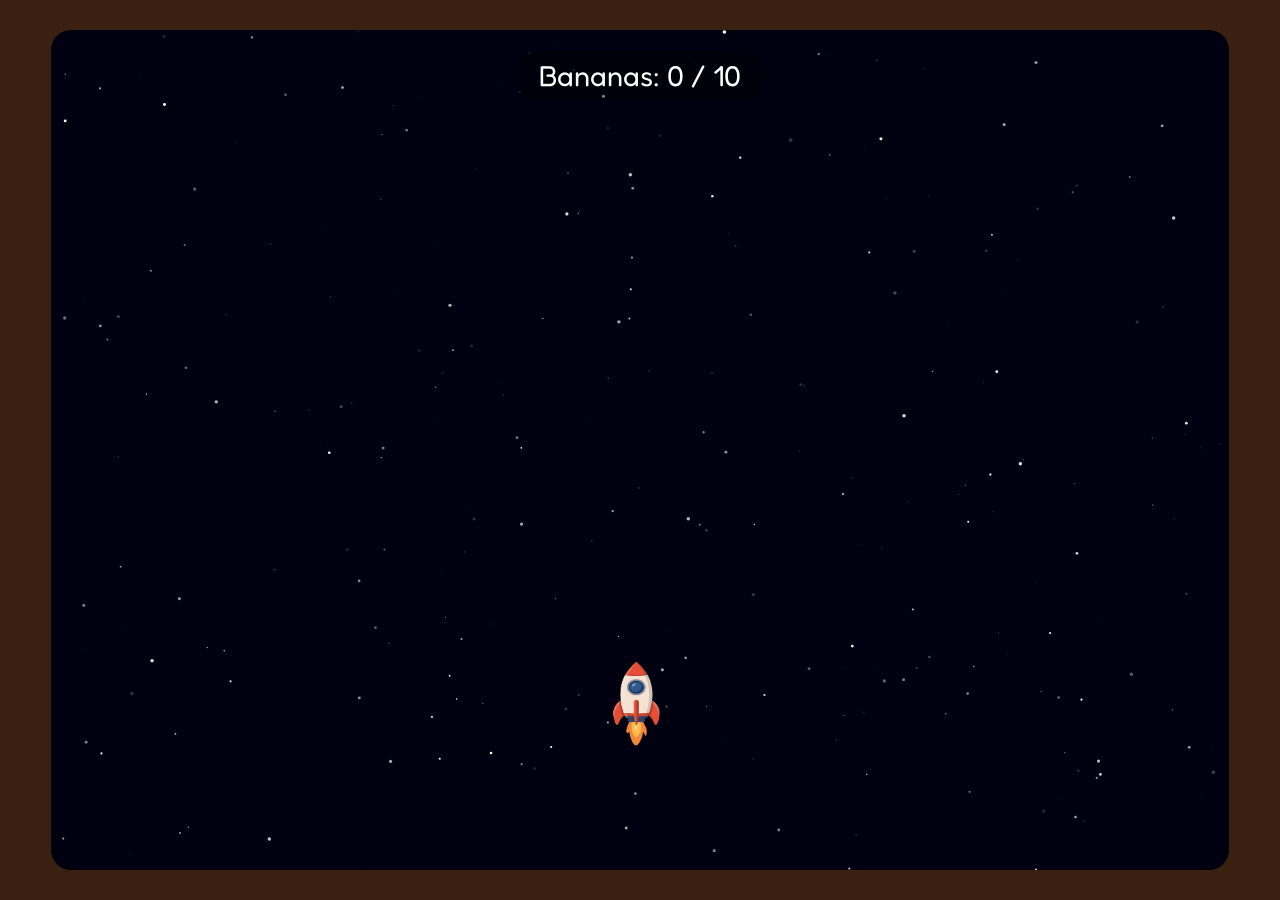
<file: space.html>
<!DOCTYPE html>
<html lang="en">
<head>
    <meta charset="UTF-8">
    <meta name="viewport" content="width=device-width, initial-scale=1.0">
    <title>Space</title>
    <link rel="stylesheet" href="space.css">
    <link href="https://fonts.googleapis.com/css2?family=Fredoka+One&display=swap" rel="stylesheet">
</head>
<body>
    <div id="game-wrapper">
        <canvas id="stars"></canvas>
        <canvas id="game"></canvas>
        <div id="score-display">Bananas: 0 / 10</div>
        <div id="end-screen">
            <h1>Quest Complete! </h1>
            <p>You collected 10 bananas!</p>
            <button onclick="window.location.href='park2.html'">End Quest</button>
        </div>
    </div>

    <script>
        // ── Stars ──
        const starCanvas = document.getElementById('stars');
        const sCtx = starCanvas.getContext('2d');
        starCanvas.width = starCanvas.offsetWidth;
        starCanvas.height = starCanvas.offsetHeight;

        const stars = [];
        for (let i = 0; i < 300; i++) {
            stars.push({
                x: Math.random() * starCanvas.width,
                y: Math.random() * starCanvas.height,
                radius: Math.random() * 1.8,
                opacity: Math.random(),
                twinkleSpeed: Math.random() * 0.02 + 0.005
            });
        }

        function drawStars() {
            sCtx.clearRect(0, 0, starCanvas.width, starCanvas.height);
            stars.forEach(star => {
                star.opacity += star.twinkleSpeed;
                if (star.opacity > 1 || star.opacity < 0) star.twinkleSpeed *= -1;
                sCtx.beginPath();
                sCtx.arc(star.x, star.y, star.radius, 0, Math.PI * 2);
                sCtx.fillStyle = `rgba(255, 255, 255, ${star.opacity})`;
                sCtx.fill();
            });
            requestAnimationFrame(drawStars);
        }
        drawStars();

        // ── Game ──
        const canvas = document.getElementById('game');
        const ctx = canvas.getContext('2d');
        canvas.width = canvas.offsetWidth;
        canvas.height = canvas.offsetHeight;

        let score = 0;
        let gameOver = false;
        let keys = {};

        // Load images
        const rocketImg = new Image(); rocketImg.src = 'spaceship.png';
        const meteorImg = new Image(); meteorImg.src = 'meter.png';
        const bananaImg = new Image(); bananaImg.src = 'banana.png';

        // Rocket
        const rocket = {
            x: canvas.width / 2,
            y: canvas.height - 120,
            width: 70,
            height: 90,
            speed: 6,
            draw() {
                ctx.drawImage(rocketImg, this.x - this.width / 2, this.y - this.height, this.width, this.height);
            }
        };

        let objects = [];
        let spawnTimer = 0;

        function spawnObject() {
            const isBanana = Math.random() < 0.4;
            objects.push({
                x: Math.random() * (canvas.width - 60) + 30,
                y: -50,
                speed: Math.random() * 2.5 + 2,
                type: isBanana ? 'banana' : 'meteor',
                img: isBanana ? bananaImg : meteorImg,
                width: isBanana ? 45 : 55,
                height: isBanana ? 45 : 55
            });
        }

        function checkCollision(obj) {
            const dx = Math.abs(obj.x - rocket.x);
            const dy = Math.abs(obj.y - rocket.y);
            return dx < (obj.width / 2 + rocket.width / 2 - 10) &&
                   dy < (obj.height / 2 + rocket.height / 2 - 10);
        }

        document.addEventListener('keydown', e => keys[e.key] = true);
        document.addEventListener('keyup', e => keys[e.key] = false);

        function gameLoop() {
            if (gameOver) return;
            ctx.clearRect(0, 0, canvas.width, canvas.height);

            if (keys['ArrowLeft'] && rocket.x > rocket.width / 2) rocket.x -= rocket.speed;
            if (keys['ArrowRight'] && rocket.x < canvas.width - rocket.width / 2) rocket.x += rocket.speed;

            spawnTimer++;
            if (spawnTimer % 60 === 0) spawnObject();

            objects.forEach((obj, i) => {
                obj.y += obj.speed;
                ctx.drawImage(obj.img, obj.x - obj.width / 2, obj.y - obj.height / 2, obj.width, obj.height);

                if (checkCollision(obj)) {
                    objects.splice(i, 1);
                    if (obj.type === 'banana') {
                        score++;
                        document.getElementById('score-display').textContent = ` Bananas: ${score} / 10`;
                        if (score >= 10) {
                            gameOver = true;
                            document.getElementById('end-screen').style.display = 'flex';
                        }
                    } else {
                        document.getElementById('game-wrapper').style.outline = '6px solid red';
                        setTimeout(() => document.getElementById('game-wrapper').style.outline = '', 200);
                    }
                }

                if (obj.y > canvas.height + 50) objects.splice(i, 1);
            });

            rocket.draw();
            requestAnimationFrame(gameLoop);
        }

        // Wait for all images to load before starting
        let loaded = 0;
        [rocketImg, meteorImg, bananaImg].forEach(img => {
            img.onload = () => { loaded++; if (loaded === 3) gameLoop(); };
        });
    </script>
    <script>
        window.STOVE_MUSIC_SRC = 'spaceship.mp3';
    </script>
    <script src="music.js"></script>
</body>
</html>
</file>
<file: space.css>
body {
    margin: 0;
    padding: 0;
    width: 100vw;
    height: 100vh;
    display: flex;
    justify-content: center;
    align-items: center;
    background-color: #3a2010;
    box-sizing: border-box;
    border: 20px solid #3a2010;
    overflow: hidden;
}

#game-wrapper {
    position: relative;
    width: 95%;
    max-width: 1300px;
    height: calc(100vh - 60px);
    border-radius: 20px;
    overflow: hidden;
}

canvas {
    position: absolute;
    top: 0;
    left: 0;
    width: 100%;
    height: 100%;
}

#game {
    z-index: 2;
}

#stars {
    z-index: 1;
}

#score-display {
    position: absolute;
    top: 20px;
    left: 50%;
    transform: translateX(-50%);
    z-index: 10;
    font-family: 'Fredoka One', cursive;
    font-size: 1.8rem;
    color: white;
    background-color: rgba(0, 0, 0, 0.4);
    padding: 8px 24px;
    border-radius: 50px;
    white-space: nowrap;
}

#end-screen {
    display: none;
    position: absolute;
    top: 0; left: 0;
    width: 100%;
    height: 100%;
    z-index: 20;
    flex-direction: column;
    justify-content: center;
    align-items: center;
    background-color: rgba(0, 0, 0, 0.75);
    font-family: 'Fredoka One', cursive;
    color: white;
    text-align: center;
    border-radius: 20px;
}

#end-screen h1 {
    font-size: 3rem;
    margin-bottom: 10px;
}

#end-screen p {
    font-size: 1.4rem;
    margin-bottom: 30px;
}

#end-screen button {
    padding: 14px 48px;
    background-color: #1A5E32;
    color: #FDF7E7;
    font-family: 'Fredoka One', cursive;
    font-size: 1.4rem;
    border: none;
    border-radius: 50px;
    cursor: pointer;
    transition: background-color 0.2s, transform 0.15s;
}

#end-screen button:hover {
    background-color: #145228;
    transform: scale(1.05);
}

#game-wrapper {
    position: relative;
    width: 95%;
    max-width: 1300px;
    height: calc(100vh - 60px);
    border-radius: 20px;
    overflow: hidden;
    background-color: #000010;
}
</file>
